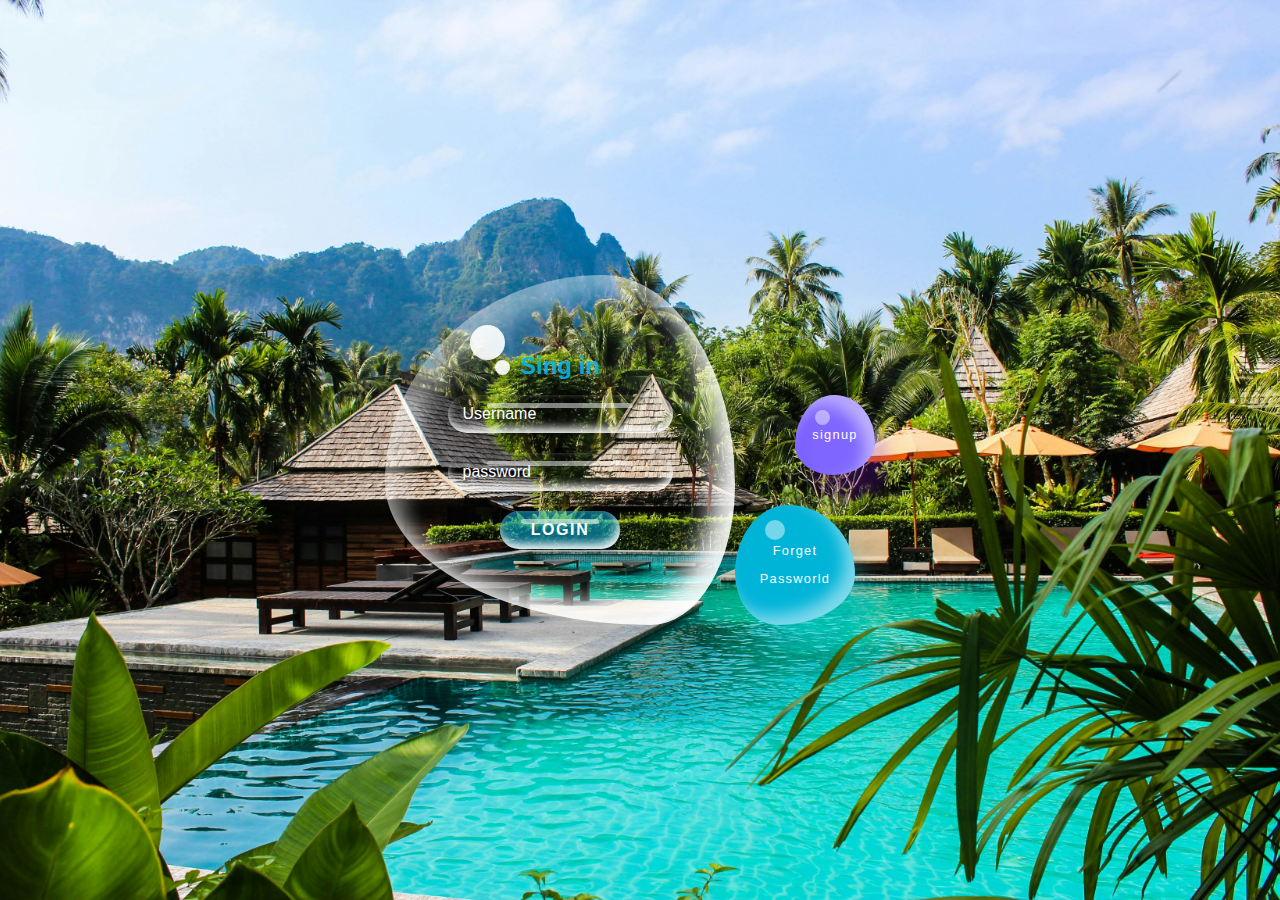
<file: pages/login.html>
<!DOCTYPE html>
<html lang="en">
<head>
    <meta charset="UTF-8">
    <meta name="viewport" content="width=device-width, initial-scale=1.0">
    <title>Login</title>
    <link rel="stylesheet" href="../css/login.css">
</head>
<body>
    <div class="container">
        <div class="drop">
            <div class="content">
                <h2>Sing in</h2>
                <form action="#">
                    <div class="input">
                        <input type="text" name="username" placeholder="Username">
                    </div>
                    <div class="input">
                        <input type="password" name="password" placeholder="password">
                    </div>
                    <div class="input">
                        <input type="submit" value="Login" href="#">
                    </div>
                </form>
            </div>
        </div>
        <a href="#" class="btn">Forget Passworld</a>
        <a href="#" class="btn signup">signup</a>
    </div>
</body>
</html>
</file>
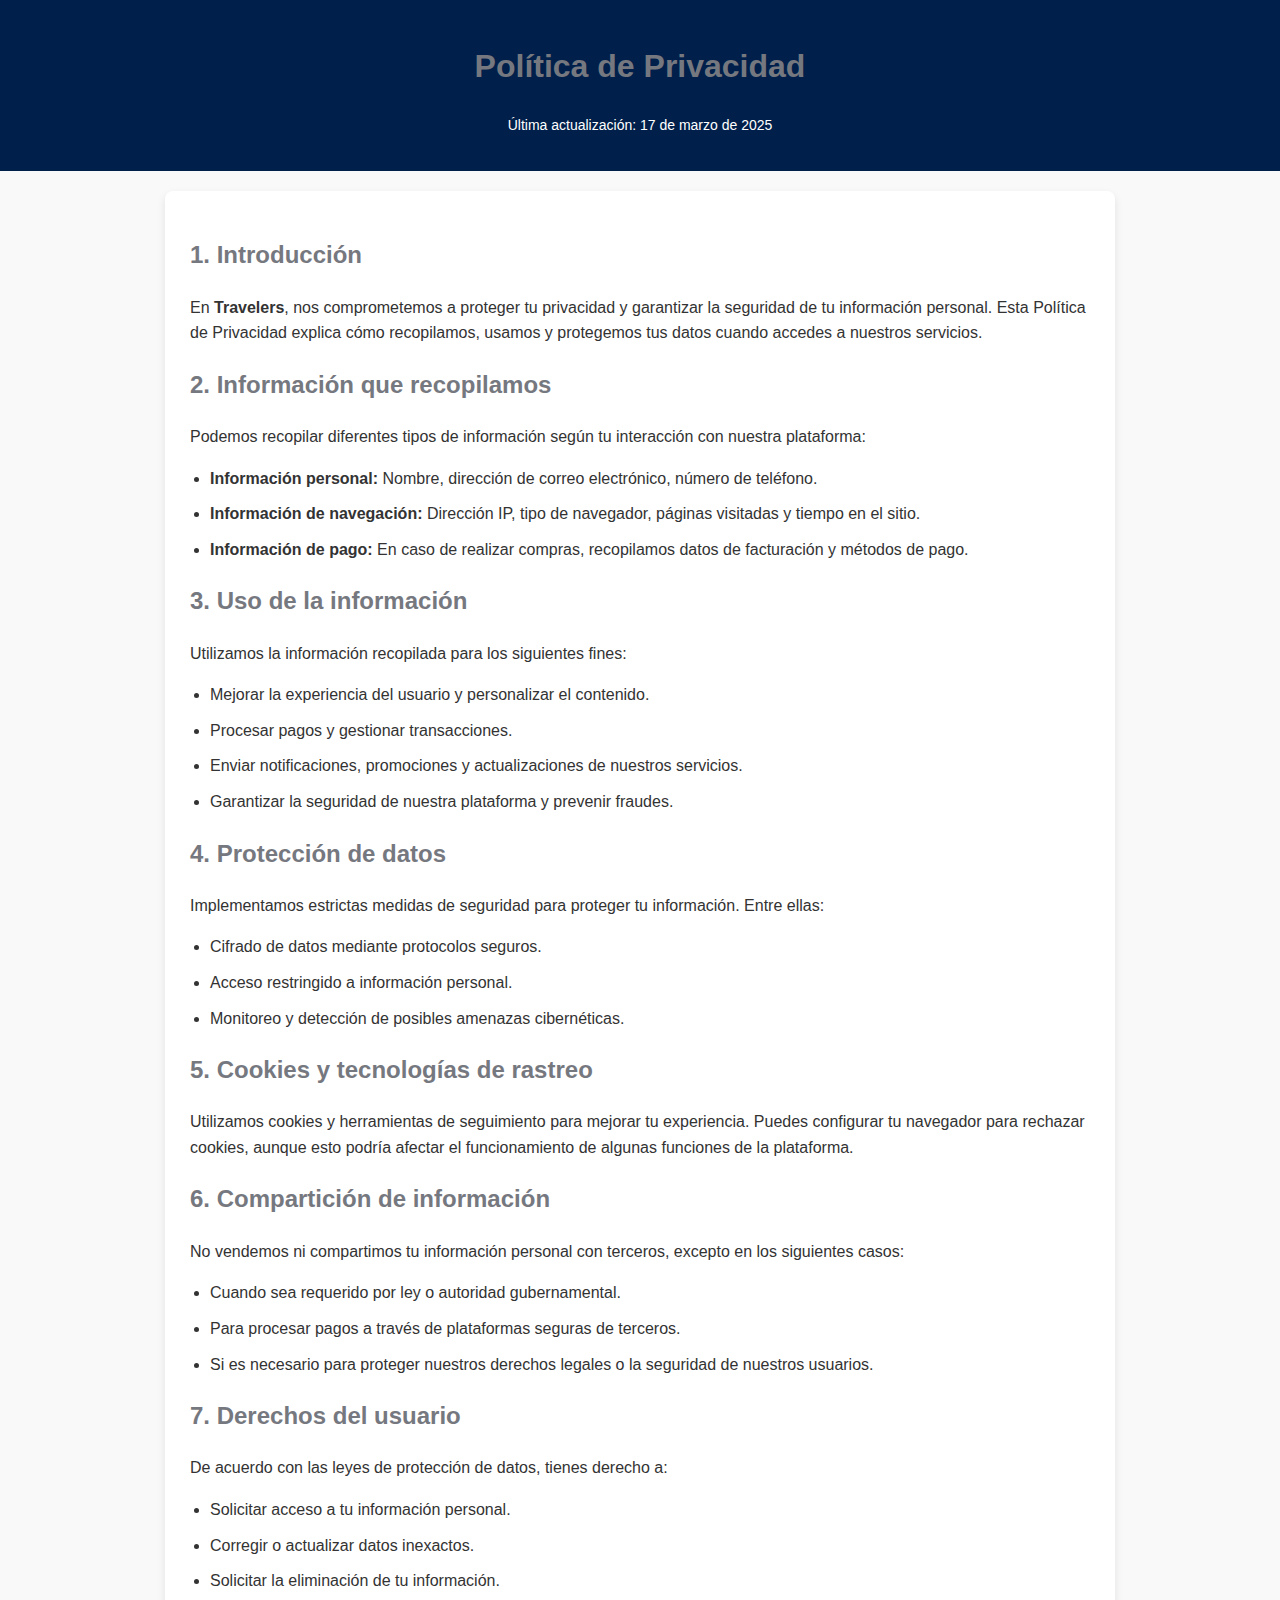
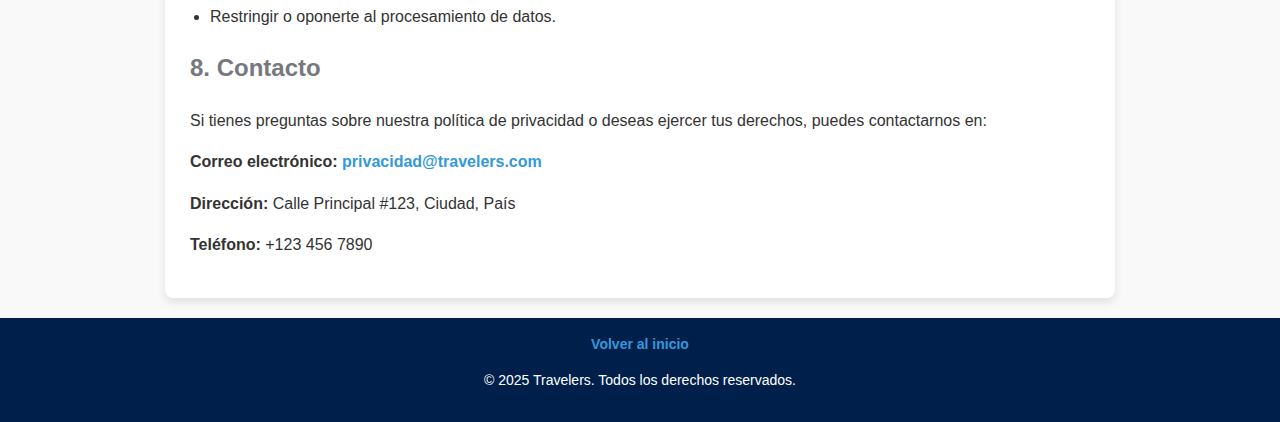
<file: pages/polititica.html>
<!DOCTYPE html>
<html lang="es">
<head>
    <meta charset="UTF-8">
    <meta name="viewport" content="width=device-width, initial-scale=1.0">
    <title>Política de Privacidad | Travelers</title>
    <link rel="stylesheet" href="../css/politica.css">
</head>
<body>
    <header>
        <h1>Política de Privacidad</h1>
        <p>Última actualización: 17 de marzo de 2025</p>
    </header>

    <main>
        <section class="privacy-content">
            <h2>1. Introducción</h2>
            <p>En <strong>Travelers</strong>, nos comprometemos a proteger tu privacidad y garantizar la seguridad de tu información personal. Esta Política de Privacidad explica cómo recopilamos, usamos y protegemos tus datos cuando accedes a nuestros servicios.</p>

            <h2>2. Información que recopilamos</h2>
            <p>Podemos recopilar diferentes tipos de información según tu interacción con nuestra plataforma:</p>
            <ul>
                <li><strong>Información personal:</strong> Nombre, dirección de correo electrónico, número de teléfono.</li>
                <li><strong>Información de navegación:</strong> Dirección IP, tipo de navegador, páginas visitadas y tiempo en el sitio.</li>
                <li><strong>Información de pago:</strong> En caso de realizar compras, recopilamos datos de facturación y métodos de pago.</li>
            </ul>

            <h2>3. Uso de la información</h2>
            <p>Utilizamos la información recopilada para los siguientes fines:</p>
            <ul>
                <li>Mejorar la experiencia del usuario y personalizar el contenido.</li>
                <li>Procesar pagos y gestionar transacciones.</li>
                <li>Enviar notificaciones, promociones y actualizaciones de nuestros servicios.</li>
                <li>Garantizar la seguridad de nuestra plataforma y prevenir fraudes.</li>
            </ul>

            <h2>4. Protección de datos</h2>
            <p>Implementamos estrictas medidas de seguridad para proteger tu información. Entre ellas:</p>
            <ul>
                <li>Cifrado de datos mediante protocolos seguros.</li>
                <li>Acceso restringido a información personal.</li>
                <li>Monitoreo y detección de posibles amenazas cibernéticas.</li>
            </ul>

            <h2>5. Cookies y tecnologías de rastreo</h2>
            <p>Utilizamos cookies y herramientas de seguimiento para mejorar tu experiencia. Puedes configurar tu navegador para rechazar cookies, aunque esto podría afectar el funcionamiento de algunas funciones de la plataforma.</p>

            <h2>6. Compartición de información</h2>
            <p>No vendemos ni compartimos tu información personal con terceros, excepto en los siguientes casos:</p>
            <ul>
                <li>Cuando sea requerido por ley o autoridad gubernamental.</li>
                <li>Para procesar pagos a través de plataformas seguras de terceros.</li>
                <li>Si es necesario para proteger nuestros derechos legales o la seguridad de nuestros usuarios.</li>
            </ul>

            <h2>7. Derechos del usuario</h2>
            <p>De acuerdo con las leyes de protección de datos, tienes derecho a:</p>
            <ul>
                <li>Solicitar acceso a tu información personal.</li>
                <li>Corregir o actualizar datos inexactos.</li>
                <li>Solicitar la eliminación de tu información.</li>
                <li>Restringir o oponerte al procesamiento de datos.</li>
            </ul>

            <h2>8. Contacto</h2>
            <p>Si tienes preguntas sobre nuestra política de privacidad o deseas ejercer tus derechos, puedes contactarnos en:</p>
            <p><strong>Correo electrónico:</strong> <a href="mailto:privacidad@travelers.com">privacidad@travelers.com</a></p>
            <p><strong>Dirección:</strong> Calle Principal #123, Ciudad, País</p>
            <p><strong>Teléfono:</strong> +123 456 7890</p>
        </section>
    </main>

    <footer>
        <a href="../index.html">Volver al inicio</a>
        <p>&copy; 2025 Travelers. Todos los derechos reservados.</p>
    </footer>
</body>
</html>
</file>
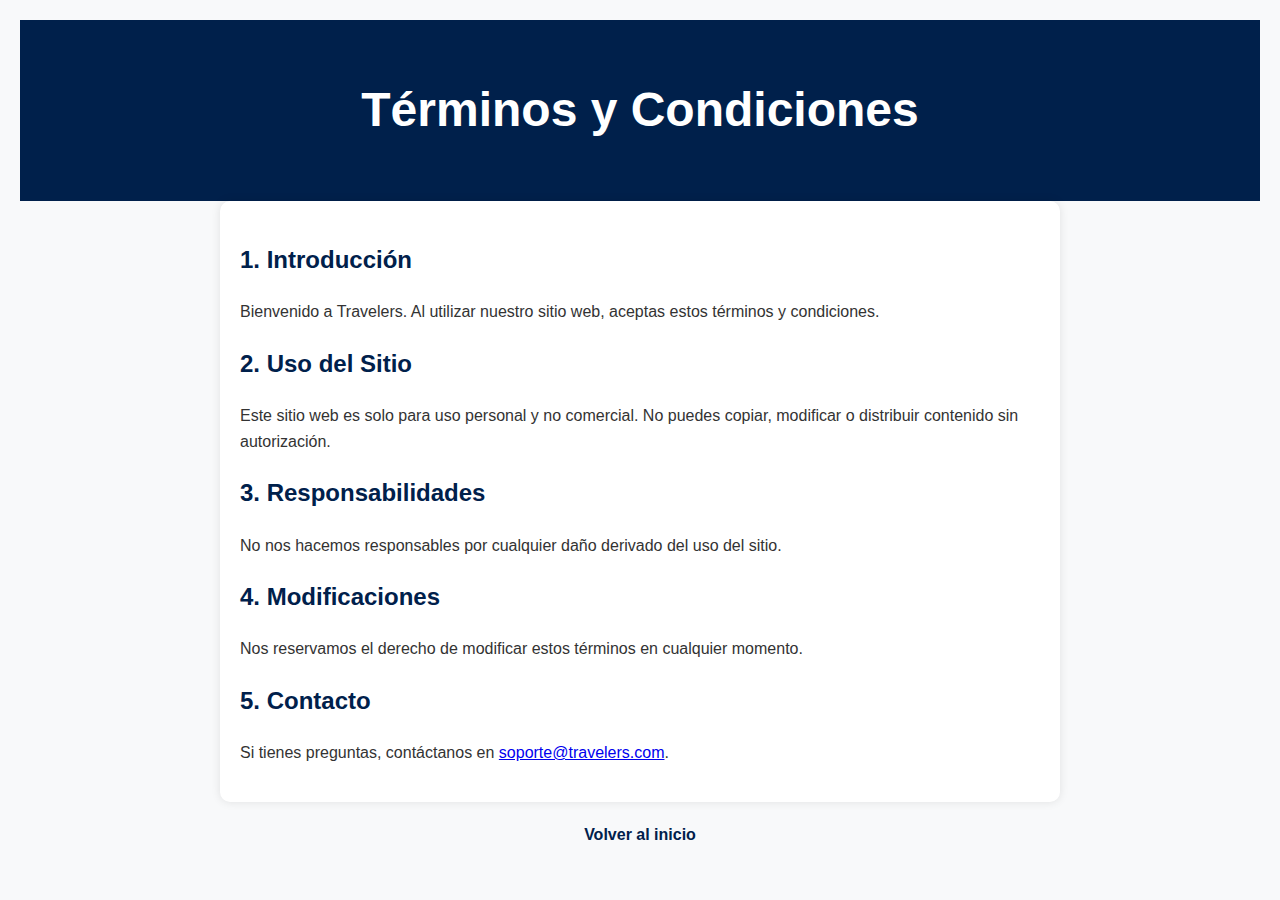
<file: pages/terminos.html>
<!DOCTYPE html>
<html lang="es">
<head>
    <meta charset="UTF-8">
    <meta name="viewport" content="width=device-width, initial-scale=1.0">
    <title>Términos y Condiciones</title>
    <link rel="stylesheet" href="../css/terminos.css"> 
</head>
<body>

    <header>
        <h1>Términos y Condiciones</h1>
    </header>

    <main>
        <section>
            <h2>1. Introducción</h2>
            <p>Bienvenido a Travelers. Al utilizar nuestro sitio web, aceptas estos términos y condiciones.</p>
        </section>

        <section>
            <h2>2. Uso del Sitio</h2>
            <p>Este sitio web es solo para uso personal y no comercial. No puedes copiar, modificar o distribuir contenido sin autorización.</p>
        </section>

        <section>
            <h2>3. Responsabilidades</h2>
            <p>No nos hacemos responsables por cualquier daño derivado del uso del sitio.</p>
        </section>

        <section>
            <h2>4. Modificaciones</h2>
            <p>Nos reservamos el derecho de modificar estos términos en cualquier momento.</p>
        </section>

        <section>
            <h2>5. Contacto</h2>
            <p>Si tienes preguntas, contáctanos en <a href="mailto:soporte@travelers.com">soporte@travelers.com</a>.</p>
        </section>
    </main>

    <footer>
        <a href="../index.html">Volver al inicio</a>
    </footer>

</body>
</html>
</file>
<file: css/login.css>
* {
    margin: 0;
    padding: 0;
    box-sizing: border-box;
    font-family: sans-serif;
}
body {
    display: flex;
    justify-content: center;
    align-items: center;
    min-height: 100vh;
    position: relative;
}

body::before {
    content: "";
    position: absolute;
    top: 0;
    left: 0;
    width: 100%;
    height: 100%;
    background-image: url('../img/piscina.jpg');
    background-size: cover;
    background-repeat: no-repeat;
    background-position: center;
}

.container {
    position: relative;
    left: -80px;
    display: flex;
    justify-content: center;
    align-items: center;
}
.drop {
    position: relative;
    width: 350px;
    height: 350px;
    transition: 0.5s;
    display: flex;
    align-items: center;
    justify-content: center;
    border-radius: 62% 38% 24% 76% / 59% 60% 40% 41%;
    box-shadow: inset 20px 20px 20px rgba(255, 255, 255, 0.4), 25px 35px 20px rgba(0, 0, 0, 0.05), 25px 30px 30px rgba(0, 0, 0, 0.05), inset -20px -20px 25px rgba(255, 255, 255, 0.9);
}
.drop:hover {
    border-radius: 50%;
}
.container .drop::before {
    content: '';
    position: absolute;
    top: 50px;
    left: 85px;
    width: 35px;
    height: 35px;
    border-radius: 50%;
    background: #fff;
    opacity: 0.9;
}
.drop::after {
    content: '';
    position: absolute;
    top: 85px;
    left: 110px;
    width: 15px;
    height: 15px;
    border-radius: 50%;
    background: #fff;
    opacity: 0.9;
}
.drop .content {
    position: relative;
    display: flex;
    justify-content: center;
    align-items: center;
    flex-direction: column;
    text-align: center;
    padding: 40px;
    gap: 15px;
}
.content h2 {
    position: relative;
    color: rgba(0, 184, 240, 0.9);
    font-size: 1.5em;
}
.content form {
    display: flex;
    flex-direction: column;
    gap: 20px;
    justify-content: center;
    align-items: center;
}
.input input::placeholder {
    color: white !important;
    text-shadow: 1px 1px 2px rgba(0, 0, 0, 0.2);
    opacity: 1; 
}

.input input::-webkit-input-placeholder {
    color: white !important;
    text-shadow: 1px 1px 2px rgba(0, 0, 0, 0.2);
    opacity: 1;
}

.input input::-moz-placeholder {
    color: white !important;
    text-shadow: 1px 1px 2px rgba(0, 0, 0, 0.2);
    opacity: 1;
}

.input input:-ms-input-placeholder {
    color: white !important;
    text-shadow: 1px 1px 2px rgba(0, 0, 0, 0.2);
    opacity: 1;
}

.input input::-ms-input-placeholder {
    color: white !important;
    text-shadow: 1px 1px 2px rgba(0, 0, 0, 0.2);
    opacity: 1;
}


form .input{
    position: relative;
    width: 225px;
    box-shadow: inset 2px 5px 10px rgba(0, 0, 0, 0.1), inset -2px -5px 10px rgba(255, 255, 255, 1), 15px 15px 10px rgba(0, 0, 0, 0.05), 15px 10px 15px rgba(0, 0, 0, 0.025);
    border-radius: 25px;
} 
form .input::before{
    content: '';
    position: absolute;
    top: 8px;
    left: 50%;
    transform: translateX(-50%);
    width: 65%;
    height: 5px;
    background: rgba(255, 255, 255, 0.5);
    border-radius: 10px 15px;
}
.input input{
    border: none;
    outline: none;
    background: transparent;
    width: 100%;
    font-size: 1em;
    padding: 10px 15px;
}
input[type="submit"]{
    color: #fff;
    text-transform: uppercase;
    font-size: 1em;
    cursor: pointer;
    letter-spacing: 0.1em;
    font-weight: 600;
}
.input:last-child{
    width: 120px;
    background: rgba(0, 184, 240, 0.5);
    box-shadow: inset 2px 5px 10px rgba(0, 0, 0, 0.1), 15px 15px 10px rgba(0, 0, 0, 0.0.5), 15px 10px 15px rgba(0, 0, 0, 0.025);
    transition: 0.5s;
}
.input:last-child:hover{
    width: 150px;
}
.btn {
    position: absolute;
    right: -120px;
    bottom: 0;
    width: 120px;
    height: 120px;
    background: #00b4d8;
    display: flex;
    justify-content: center;
    align-items: center;
    cursor: pointer;
    text-decoration: none;
    color: #fff;
    line-height: 2.2em;
    letter-spacing: 0.1em;
    font-size: 0.8em;
    transition: 0.25s;
    text-align: center;
    box-shadow: inset 10px 10px 10px rgba(0, 180, 216, 0.05), 15px 25px 10px rgba(0, 180, 216, 0.1), 15px 20px 20px rgba(0, 180, 216, 0.1), inset -10px -10px 15px rgba(255, 255, 255, 0.5);
    border-radius: 44% 56% 65% 35% / 57% 58% 42% 43%;
}
.btn::before {
    content: '';
    position: absolute;
    top: 15px;
    left: 30px;
    width: 20px;
    height: 20px;
    border-radius: 50%;
    background: #fff;
    opacity: 0.45;
}
.signup{
    bottom: 150px;
    right: -140px;
    width: 80px;
    height: 80px;
    border-radius: 49% 51% 52% 48% / 63% 59% 41% 37%;
    background: #7F66FF;
    box-shadow: inset 10px 10px 10px rgba(103, 0, 247, 0.05), 15px 25px 10px rgba(140, 0, 247, 0.1), 15px 20px 20px rgba(140, 0, 247, 0.1), inset -10px 10px 15px rgba(255, 255, 255, 0.5);
}
.signup::before {
    left: 20px;
    width: 15px;
    height: 15px;
}
.btn:hover {
    border-radius: 50%;
}
@media screen and (max-width: 1024px) {
    .container {
        flex-direction: column;
        left: 0;
    }
    .drop {
        width: 300px;
        height: 300px;
    }
    .content h2 {
        font-size: 1.3em;
    }
    form .input {
        width: 220px;
    }
    .input:last-child {
        width: 110px;
    }
    .input:last-child:hover {
        width: 140px;
    }
    .btn {
        width: 100px;
        height: 100px;
        right: -90px;
    }
    .signup {
        width: 70px;
        height: 70px;
        right: -110px;
        bottom: 130px;
    }
}
@media screen and (max-width: 768px) {
    .container {
        flex-direction: column;
        left: 0;
    }
    .drop {
        width: 250px;
        height: 250px;
    }
    .content h2 {
        font-size: 1.2em;
    }
    form .input {
        width: 200px;
    }
    .input:last-child {
        width: 100px;
    }
    .input:last-child:hover {
        width: 130px;
    }
    .btn { 
        width: 90px;
        height: 90px;
        right: 130px; 
        bottom: -100px; 
    }
    .signup {
        width: 60px;
        height: 60px;
        right: 20px; 
        bottom: -80px; 
    }
}
</file>
<file: css/politica.css>
body {
    font-family: 'Arial', sans-serif;
    background-color: #f9f9f9;
    color: #333;
    margin: 0;
    padding: 0;
    line-height: 1.6;
}


header {
    background-color: #00204b;
    color: #fff;
    text-align: center;
    padding: 20px;
}

header p {
    font-size: 14px;
    margin-top: 5px;
}


main {
    max-width: 900px;
    margin: 20px auto;
    background: #fff;
    padding: 25px;
    border-radius: 8px;
    box-shadow: 0 4px 8px rgba(0, 0, 0, 0.1);
}

h1, h2 {
    color: #767880;
}

p {
    margin-bottom: 15px;
}


ul {
    padding-left: 20px;
}

ul li {
    margin-bottom: 10px;
}


a {
    color: #3498db;
    text-decoration: none;
    font-weight: bold;
}

a:hover {
    text-decoration: underline;
}


footer {
    text-align: center;
    background: #00204b;
    color: white;
    padding: 15px 0;
    margin-top: 20px;
    font-size: 14px;
}
</file>
<file: css/terminos.css>
body {
    font-family: Arial, sans-serif;
    line-height: 1.6;
    margin: 0;
    padding: 20px;
    background-color: #f8f9fa;
    color: #333;
}

header {
    text-align: center;
    background: #00204b;
    color: white;
    padding: 20px;
    font-size: 1.5rem;
}

main {
    max-width: 800px;
    margin: auto;
    background: white;
    padding: 20px;
    border-radius: 10px;
    box-shadow: 0 0 10px rgba(0, 0, 0, 0.1);
}

h2 {
    color: #00204b;
}

footer {
    text-align: center;
    margin-top: 20px;
}

footer a {
    text-decoration: none;
    color: #00204b;
    font-weight: bold;
}

footer a:hover {
    color: #d8c8a8;
}
</file>
